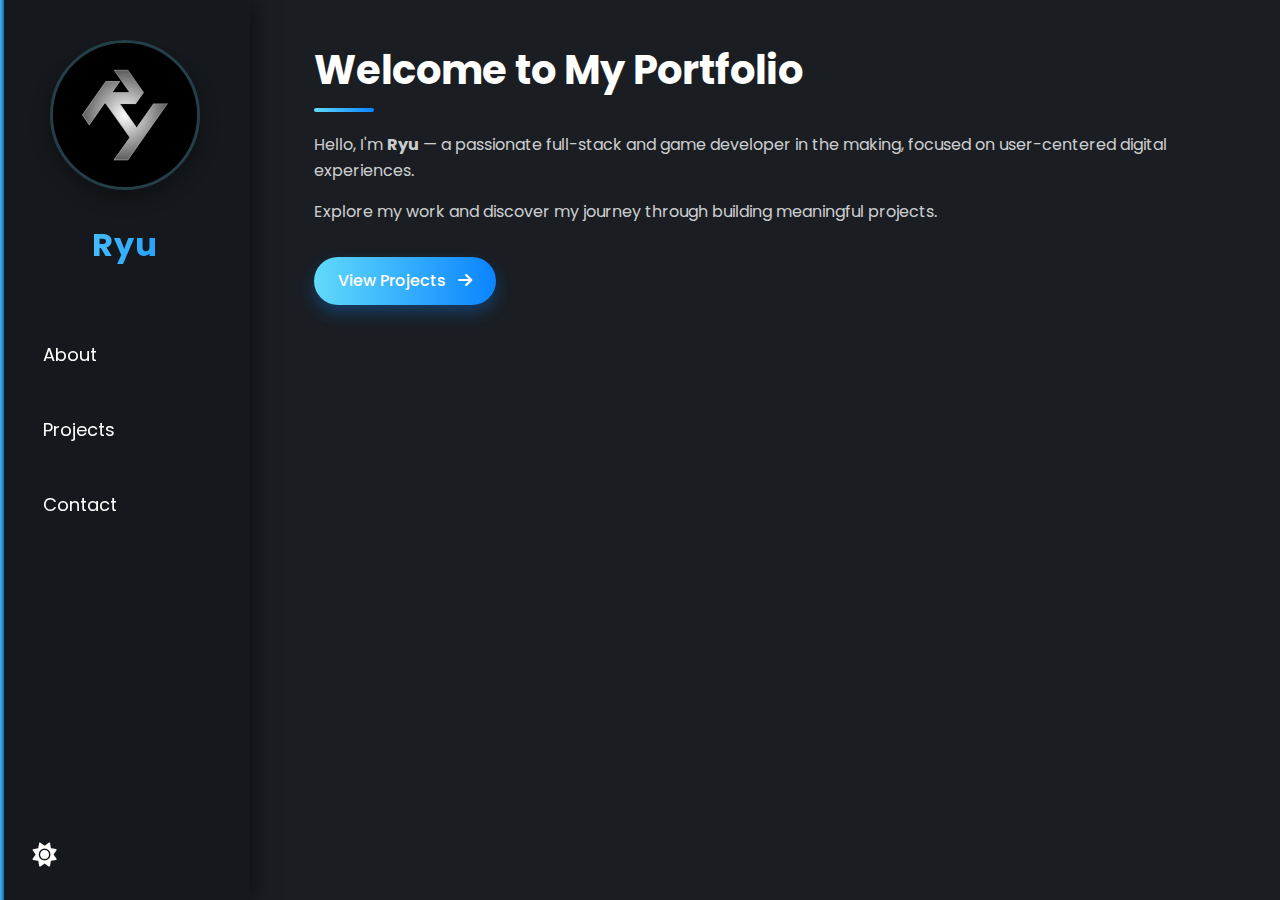
<file: index.html>
<!DOCTYPE html>
<html lang="en">
<head>
  <meta charset="UTF-8">
  <meta name="viewport" content="width=device-width, initial-scale=1.0, maximum-scale=5.0">
  <meta name="description" content="Ryu's portfolio - Full-stack and game developer showcasing creative projects and technical skills">
  <title>Ryu's Portfolio</title>
  
  <!-- Favicon -->
  <link rel="apple-touch-icon" sizes="57x57" href="/assets/favicon/apple-icon-57x57.png">
  <link rel="apple-touch-icon" sizes="60x60" href="/assets/favicon/apple-icon-60x60.png">
  <link rel="apple-touch-icon" sizes="72x72" href="/assets/favicon/apple-icon-72x72.png">
  <link rel="apple-touch-icon" sizes="76x76" href="/assets/favicon/apple-icon-76x76.png">
  <link rel="apple-touch-icon" sizes="114x114" href="/assets/favicon/apple-icon-114x114.png">
  <link rel="apple-touch-icon" sizes="120x120" href="/assets/favicon/apple-icon-120x120.png">
  <link rel="apple-touch-icon" sizes="144x144" href="/assets/favicon/apple-icon-144x144.png">
  <link rel="apple-touch-icon" sizes="152x152" href="/assets/favicon/apple-icon-152x152.png">
  <link rel="apple-touch-icon" sizes="180x180" href="/assets/favicon/apple-icon-180x180.png">
  <link rel="icon" type="image/png" sizes="192x192" href="/assets/favicon/android-icon-192x192.png">
  <link rel="icon" type="image/png" sizes="32x32" href="/assets/favicon/favicon-32x32.png">
  <link rel="icon" type="image/png" sizes="96x96" href="/assets/favicon/favicon-96x96.png">
  <link rel="icon" type="image/png" sizes="16x16" href="/assets/favicon/favicon-16x16.png">
  <link rel="manifest" href="/assets/favicon/manifest.json">
  <meta name="msapplication-TileColor" content="#ffffff">
  <meta name="msapplication-TileImage" content="/assets/favicon/ms-icon-144x144.png">
  <meta name="theme-color" content="#ffffff">
  
  <!-- CSS -->
  <link rel="stylesheet" href="css/variables.css">
  <link rel="stylesheet" href="css/main.css">
  <link rel="stylesheet" href="css/components.css">
  <link id="theme-style" rel="stylesheet" href="css/dark-theme.css">
  <link rel="stylesheet" href="css/responsive.css">
  
  <!-- Fonts -->
  <link rel="stylesheet" href="https://cdnjs.cloudflare.com/ajax/libs/font-awesome/6.0.0-beta3/css/all.min.css">
  <link rel="preconnect" href="https://fonts.googleapis.com">
  <link rel="preconnect" href="https://fonts.gstatic.com" crossorigin>
  <link href="https://fonts.googleapis.com/css2?family=Poppins:wght@300;400;500;600;700&display=swap" rel="stylesheet">
</head>
<body>
  <div class="app-container">
    <!-- Mobile menu overlay -->
    <div class="mobile-overlay"></div>
    
    <!-- Fixed Sidebar -->
    <aside class="sidebar">
      <div class="logo-name">
        <a href="#home" class="logo-link" data-page="home">
          <img src="assets/LogoSilverBlack.png" alt="Ryu Logo">
          <i class="fas fa-home home-icon"></i>
        </a>
        <h1>Ryu</h1>
      </div>
      
      <!-- Mobile menu toggle button -->
      <button id="mobile-menu-toggle" aria-label="Toggle Menu">
        <i class="fas fa-bars"></i>
      </button>
      
      <nav class="main-nav">
        <ul>
          <li><a class="nav-link" href="#about" data-page="about"><span>About</span></a></li>
          <li><a class="nav-link" href="#projects" data-page="projects"><span>Projects</span></a></li>
          <li><a class="nav-link" href="#contact" data-page="contact"><span>Contact</span></a></li>
        </ul>
        <!-- Theme toggle inside nav for mobile only -->
        <button id="mobile-theme-toggle" aria-label="Toggle Theme" class="theme-toggle">
          <i class="fas fa-moon"></i>
        </button>
      </nav>
      
      <!-- Desktop theme toggle -->
      <button id="theme-toggle" aria-label="Toggle Theme" class="theme-toggle">
        <i class="fas fa-moon"></i>
      </button>
    </aside>

    <!-- Main Content Area -->
    <main class="content-container">
      <!-- Transition Overlay for Theme Changes -->
      <div id="transition-overlay"></div>
      
      <!-- Home Page -->
      <section id="home" class="page-content active">
        <h2>Welcome to My Portfolio</h2>
        <p>Hello, I'm <strong>Ryu</strong> — a passionate full-stack and game developer in the making, focused on user-centered digital experiences.</p>
        <p>Explore my work and discover my journey through building meaningful projects.</p>
        
        <div class="home-actions">
          <a href="#projects" class="primary-button" data-page="projects">View Projects <i class="fas fa-arrow-right"></i></a>
        </div>
      </section>
      
      <!-- About Page -->
      <section id="about" class="page-content">
        <h2>About Me</h2>
        
        <div class="about-content">
          <p class="about-intro">Studying to become a full-stack and game developer with a passion for creating visually appealing designs that combine powerful functionality with intuitive user experiences.</p>
          
          <div class="about-card">
            <h3><i class="fas fa-user-circle"></i> Who I Am</h3>
            <p>A creative problem-solver who thrives on turning complex challenges into elegant solutions. I approach each project with enthusiasm, attention to detail, and a commitment to excellence.</p>
          </div>
          
          <h3>Skills & Expertise 🛠️</h3>
          <div class="skills-container">
            <div class="skill-category">
              <h4><i class="fas fa-code"></i> Frontend Development</h4>
              <div class="skills-list">
                <span class="skill-tag"><i class="fab fa-html5"></i> HTML5</span>
                <span class="skill-tag"><i class="fab fa-css3-alt"></i> CSS3</span>
                <span class="skill-tag"><i class="fab fa-js"></i> JavaScript</span>
              </div>
            </div>
            
            <div class="skill-category">
              <h4><i class="fas fa-server"></i> Backend Development (Currently Learning)</h4>
              <div class="skills-list">
                <span class="skill-tag"><i class="fab fa-node-js"></i> Node.js</span>
                <span class="skill-tag"><i class="fab fa-python"></i> Python</span>
              </div>
            </div>
            
            <div class="skill-category">
              <h4><i class="fas fa-tools"></i> Tools &amp; Technologies</h4>
              <div class="skills-list">
                <span class="skill-tag"><i class="fab fa-git-alt"></i> Git</span>
                <span class="skill-tag"><i class="fab fa-docker"></i> Docker</span>
                <span class="skill-tag"><i class="fab fa-aws"></i> Self Hosting</span>
                <span class="skill-tag"><i class="fas fa-mobile-alt"></i> Responsive Design</span>
              </div>
            </div>
          </div>
          
          <div class="about-card">
            <h3><i class="fas fa-graduation-cap"></i> Education</h3>
            <p><strong>Microcomputer Systems and Networks Technician</strong> — IES Leonardo de Chabacier</p>
            <p class="subtle">Still in progress.</p>
          </div>
          
          <div class="about-card">
            <h3><i class="fas fa-briefcase"></i> Work Experience</h3>
            <p><strong>Community Management Intern</strong> — Mountaintop Studios 2024-2025</p>
          </div>
        </div>
      </section>
      
      <!-- Projects Page -->
      <section id="projects" class="page-content">
        <h2>Featured Projects</h2>
        <p class="projects-intro">Here are some of my recent projects.</p>
        
        <!-- Project filters -->
        <div class="projects-filter">
          <button class="filter-btn active" data-filter="all">All</button>
          <button class="filter-btn" data-filter="web">Web Dev</button>
          <button class="filter-btn" data-filter="game">Game Dev</button>
          <button class="filter-btn" data-filter="tools">Tools</button>
        </div>
        
        <!-- Projects grid - dynamically populated from GitHub -->
        <div id="repo-container" class="projects-grid"></div>
      </section>
      
      <!-- Contact Page -->
      <section id="contact" class="page-content">
        <h2>Get In Touch</h2>
        <p>Have a project in mind or want to collaborate? Feel free to reach out through any of these channels:</p>
        
        <div class="contact-methods">
          <!-- Email Card -->
          <div class="contact-card">
            <div class="contact-icon">
              <i class="fas fa-envelope"></i>
            </div>
            <div>
              <div class="contact-label">Email</div>
              <div class="contact-value">
                <a href="mailto:ryu.businesscontact@gmail.com">ryu.businesscontact@gmail.com</a>
              </div>
            </div>
          </div>
          
          <!-- GitHub Card -->
          <div class="contact-card">
            <div class="contact-icon">
              <i class="fab fa-github"></i>
            </div>
            <div>
              <div class="contact-label">GitHub</div>
              <div class="contact-value">
                <a href="https://github.com/Ryukagu08" target="_blank" rel="noopener">Ryukagu08</a>
              </div>
            </div>
          </div>
        </div>
      </section>
    </main>
  </div>

  <!-- JavaScript -->
  <script src="js/navigation.js"></script>
  <script src="js/theme-manager.js"></script>
  <script src="js/github-api.js"></script>
  <script src="js/animations.js"></script>
  <script src="js/mobile-menu.js"></script>
</body>
</html>
</file>
<file: css/variables.css>
/* 
 * variables.css - Global design system variables
 * These variables are theme-agnostic (spacing, sizing, etc.)
 * Color variables are in dark-theme.css and light-theme.css
 */

:root {
  /* Typography */
  --font-primary: 'Poppins', sans-serif;
  --font-size-xs: 0.75rem;   /* 12px */
  --font-size-sm: 0.875rem;  /* 14px */
  --font-size-base: 1rem;    /* 16px */
  --font-size-md: 1.125rem;  /* 18px */
  --font-size-lg: 1.25rem;   /* 20px */
  --font-size-xl: 1.5rem;    /* 24px */
  --font-size-2xl: 2rem;     /* 32px */
  --font-size-3xl: 2.5rem;   /* 40px */
  --font-size-4xl: 3rem;     /* 48px */
  
  --font-weight-light: 300;
  --font-weight-regular: 400;
  --font-weight-medium: 500;
  --font-weight-semibold: 600;
  --font-weight-bold: 700;
  
  --line-height-tight: 1.2;
  --line-height-normal: 1.5;
  --line-height-relaxed: 1.6;
  --line-height-loose: 1.8;
  
  /* Spacing System */
  --space-1: 0.25rem;  /* 4px */
  --space-2: 0.5rem;   /* 8px */
  --space-3: 0.75rem;  /* 12px */
  --space-4: 1rem;     /* 16px */
  --space-5: 1.25rem;  /* 20px */
  --space-6: 1.5rem;   /* 24px */
  --space-8: 2rem;     /* 32px */
  --space-10: 2.5rem;  /* 40px */
  --space-12: 3rem;    /* 48px */
  --space-16: 4rem;    /* 64px */
  --space-20: 5rem;    /* 80px */
  
  /* Layout */
  --sidebar-width: 250px;
  --sidebar-mobile-height: 60px;
  --content-max-width: 1200px;
  --container-padding: var(--space-4);
  
  /* Elements */
  --border-radius-sm: 4px;
  --border-radius-md: 8px;
  --border-radius-lg: 12px;
  --border-radius-xl: 16px;
  --border-radius-2xl: 24px;
  --border-radius-full: 9999px;
  
  --card-padding: var(--space-6);
  
  /* Transitions */
  --transition-fast: 0.2s ease;
  --transition-normal: 0.3s ease;
  --transition-slow: 0.5s ease;
  --transition-very-slow: 0.8s ease;
  
  /* Z-index layers */
  --z-base: 1;
  --z-dropdown: 10;
  --z-sticky: 20;
  --z-fixed: 30;
  --z-modal-backdrop: 40;
  --z-modal: 50;
  --z-popover: 60;
  --z-tooltip: 70;
  --z-overlay: 999;
  
  /* Shadows */
  --shadow-sm: 0 1px 3px rgba(0, 0, 0, 0.1);
  --shadow-md: 0 4px 10px rgba(0, 0, 0, 0.15);
  --shadow-lg: 0 8px 20px rgba(0, 0, 0, 0.2);
  --shadow-xl: 0 12px 30px rgba(0, 0, 0, 0.3);
}
</file>
<file: css/main.css>
/* main.css - Core layout and positioning styles */

/* ===== BASE STYLES ===== */
*, *::before, *::after {
  box-sizing: border-box;
  margin: 0;
  padding: 0;
  cursor: default;
}

/* Re-enable cursor for interactive elements */
a, button, 
input[type="submit"], 
input[type="button"], 
input[type="reset"],
.filter-btn,
[role="button"] {
  cursor: pointer !important;
}

html, body {
  height: 100%;
  font-family: var(--font-primary);
  font-size: var(--font-size-base);
  line-height: var(--line-height-normal);
  -webkit-font-smoothing: antialiased;
  -moz-osx-font-smoothing: grayscale;
}

/* ===== LAYOUT STRUCTURE ===== */
.app-container {
  display: flex;
  height: 100vh;
  width: 100%;
  position: relative;
  overflow: hidden;
}

/* Sidebar */
.sidebar {
  width: var(--sidebar-width);
  height: 100%;
  padding: var(--space-10) var(--space-5) var(--space-5);
  display: flex;
  flex-direction: column;
  position: fixed;
  top: 0;
  left: 0;
  z-index: var(--z-fixed);
  transition: transform var(--transition-normal);
}

.sidebar::before {
  content: "";
  position: absolute;
  top: 0;
  left: 0;
  width: 4px;
  height: 100%;
  opacity: 0.8;
}

/* Logo and Name */
.logo-name {
  text-align: center;
  margin-bottom: var(--space-10);
}

.logo-link {
  position: relative;
  display: block;
  transition: all var(--transition-normal);
  border-radius: 50%;
  overflow: hidden;
}

.logo-name img {
  max-width: 150px;
  border-radius: 50%;
  margin-bottom: var(--space-6);
  border-width: 3px;
  border-style: solid;
  transition: all var(--transition-normal);
}

.home-icon {
  position: absolute;
  top: 40%;
  left: 50%;
  transform: translate(-50%, -50%);
  font-size: 2.5em;
  opacity: 0;
  z-index: 2;
  transition: opacity var(--transition-normal), transform var(--transition-normal);
  pointer-events: none;
}

.logo-link:hover img {
  filter: brightness(0.2);
  transform: scale(1.02);
}

.logo-link:hover .home-icon {
  opacity: 1;
  transform: translate(-50%, -50%) scale(1.1);
}

.logo-name h1 {
  font-size: var(--font-size-2xl);
  font-weight: var(--font-weight-bold);
  margin: 0;
  background-clip: text;
  -webkit-background-clip: text;
  -webkit-text-fill-color: transparent;
  letter-spacing: 1px;
}

/* ===== NAVIGATION ===== */
.main-nav ul {
  list-style: none;
  width: 100%;
}

.main-nav ul li {
  margin: var(--space-4) 0;
}

.main-nav ul li a.nav-link {
  position: relative;
  display: block;
  width: 100%;
  padding: var(--space-4) var(--space-5);
  box-sizing: border-box;
  text-align: left;
  font-size: var(--font-size-md);
  text-decoration: none;
  transition: all var(--transition-normal);
  border-radius: var(--border-radius-md);
  border-left: 3px solid transparent;
  overflow: hidden;
}

.main-nav ul li a.nav-link:hover {
  transform: translateX(10px);
}

.main-nav ul li a.nav-link span {
  position: relative;
  z-index: 1;
}

.main-nav ul li a.nav-link::after {
  content: "";
  position: absolute;
  left: 0;
  bottom: 0;
  width: 100%;
  height: 1px;
  transition: background var(--transition-normal);
}

/* Mobile menu toggle */
#mobile-menu-toggle {
  display: none;
  background: transparent;
  border: none;
  font-size: 1.5em;
  width: 40px;
  height: 40px;
  z-index: var(--z-fixed);
}

/* ===== THEME TOGGLE BUTTONS ===== */
.theme-toggle {
  background: transparent;
  border: none;
  font-size: 1.5em;
  padding: var(--space-3);
  transition: all var(--transition-normal);
  width: 50px;
  height: 50px;
  border-radius: 50%;
  position: relative;
  z-index: var(--z-fixed);
  color: var(--color-text-primary);
}

.theme-toggle:hover {
  transform: rotate(20deg);
  color: var(--color-accent-primary);
  background: var(--color-bg-hover);
}

#theme-toggle {
  margin-top: auto;
  align-self: flex-start;
  margin-left: 0;
}

#mobile-theme-toggle {
  display: none;
  margin-top: var(--space-10);
  align-self: flex-start;
  margin-left: 0;
}

/* ===== CONTENT AREA ===== */
.content-container {
  flex-grow: 1;
  margin-left: var(--sidebar-width);
  width: calc(100% - var(--sidebar-width));
  overflow-y: auto;
  padding: var(--space-8) var(--space-10);
  position: relative;
}

/* Page Content */
.page-content {
  display: none;
  opacity: 0;
  transform: translateY(20px);
  transition: opacity var(--transition-very-slow), transform var(--transition-very-slow);
}

.page-content.active {
  display: block;
  opacity: 1;
  transform: translateY(0);
}

/* ===== TYPOGRAPHY ===== */
h2 {
  font-size: var(--font-size-3xl);
  margin-bottom: var(--space-8);
  position: relative;
  display: inline-block;
  font-weight: var(--font-weight-bold);
}

h2::after {
  content: "";
  position: absolute;
  bottom: calc(-1 * var(--space-3));
  left: 0;
  width: 60px;
  height: 4px;
  border-radius: 2px;
}

h3 {
  font-size: var(--font-size-xl);
  margin: var(--space-4) 0;
  font-weight: var(--font-weight-medium);
}

h4 {
  font-size: var(--font-size-lg);
  margin-bottom: var(--space-4);
  font-weight: var(--font-weight-semibold);
  padding-bottom: var(--space-3);
}

p {
  margin-bottom: var(--space-4);
  line-height: var(--line-height-relaxed);
}

/* ===== TRANSITION EFFECTS ===== */
/* Theme Transition (Slide left to right) */
#transition-overlay {
  position: fixed;
  left: 0;
  top: 0;
  height: 100%;
  pointer-events: none;
  z-index: var(--z-overlay);
  width: 0;
  transition: all 0.4s cubic-bezier(0.77, 0, 0.175, 1);
}

/* Page Content Transition (Fade in/out) - Only affects content area */
.content-transition {
  position: absolute;
  top: 0;
  left: 0;
  width: 100%;
  height: 100%;
  background-color: var(--color-bg-primary);
  opacity: 0;
  pointer-events: none;
  z-index: var(--z-overlay);
  transition: opacity 0.3s ease;
}

/* Mobile Menu Overlay */
.mobile-overlay {
  position: fixed;
  top: 0;
  left: 0;
  width: 100%;
  height: 100%;
  background-color: rgba(0, 0, 0, 0.5);
  z-index: calc(var(--z-fixed) - 1);
  opacity: 0;
  visibility: hidden;
  transition: opacity var(--transition-normal), visibility var(--transition-normal);
  backdrop-filter: blur(3px);
}

.mobile-overlay.active {
  opacity: 1;
  visibility: visible;
}

/* ===== SCROLLBAR STYLING ===== */
::-webkit-scrollbar {
  width: 10px;
}

::-webkit-scrollbar-track {
  border-radius: var(--border-radius-md);
}

::-webkit-scrollbar-thumb {
  border-radius: var(--border-radius-md);
}
</file>
<file: css/components.css>
/* components.css - Reusable UI components */

/* Navigation glow effect */
.nav-glow {
  position: absolute;
  width: 40px;
  height: 40px;
  border-radius: 50%;
  pointer-events: none;
  opacity: 0;
  transition: opacity 0.2s ease;
  transform: translate(-50%, -50%);
  mix-blend-mode: screen;
  filter: blur(8px);
  background: radial-gradient(circle, var(--color-accent-primary) 0%, rgba(255, 255, 255, 0) 70%);
  z-index: 0;
}

.nav-glow.active {
  opacity: 0.7;
}

/* Buttons */
.primary-button, 
.secondary-button {
  display: inline-block;
  padding: var(--space-3) var(--space-6);
  border-radius: var(--border-radius-full);
  text-decoration: none;
  font-weight: var(--font-weight-medium);
  transition: all var(--transition-normal);
}

.primary-button i {
  margin-left: var(--space-2);
  transition: transform var(--transition-normal);
}

.primary-button:hover {
  transform: translateY(-3px);
}

.primary-button:hover i {
  transform: translateX(4px);
}

.secondary-button:hover {
  transform: translateY(-3px);
}

/* Card Components */
.card {
  padding: var(--card-padding);
  border-radius: var(--border-radius-lg);
  transition: transform var(--transition-normal), box-shadow var(--transition-normal);
}

.card:hover {
  transform: translateY(-5px);
}

/* About Section Components */
.about-intro {
  font-size: var(--font-size-xl);
  line-height: var(--line-height-relaxed);
  max-width: 800px;
  margin-bottom: var(--space-10);
  border-left-width: 4px;
  border-left-style: solid;
  padding-left: var(--space-5);
  font-weight: var(--font-weight-light);
}

.about-content {
  display: flex;
  flex-direction: column;
  gap: var(--space-8);
}

.about-card {
  padding: var(--card-padding);
  border-radius: var(--border-radius-lg);
  transition: transform var(--transition-normal), box-shadow var(--transition-normal);
  margin-bottom: var(--space-4);
  background-color: var(--color-bg-card);
}

.about-card:hover {
  transform: translateY(-5px);
}

.about-card h3 {
  margin-top: 0;
  display: flex;
  align-items: center;
  gap: var(--space-3);
}

.about-card h3 i {
  font-size: var(--font-size-lg);
}

/* Skills Section */
.skills-container {
  display: flex;
  flex-direction: column;
  gap: var(--space-8);
}

.skill-category h4 {
  margin-bottom: var(--space-4);
  border-bottom-width: 1px;
  border-bottom-style: solid;
  padding-bottom: var(--space-3);
}

.skill-category h4 i {
  margin-right: var(--space-2);
}

.skills-list {
  display: flex;
  flex-wrap: wrap;
  gap: var(--space-3);
}

.skill-tag {
  padding: var(--space-2) var(--space-4);
  border-radius: var(--border-radius-full);
  font-size: var(--font-size-sm);
  display: inline-flex;
  align-items: center;
  gap: var(--space-2);
  transition: all var(--transition-normal);
  border-width: 1px;
  border-style: solid;
}

.skill-tag:hover {
  transform: translateY(-3px);
}

.skill-tag i {
  font-size: var(--font-size-md);
}

/* Subtle Text */
.subtle {
  font-size: var(--font-size-sm);
}

/* Projects Section */
.projects-intro {
  max-width: 800px;
  margin-bottom: var(--space-8);
  font-size: var(--font-size-md);
}

.projects-filter {
  display: flex;
  flex-wrap: wrap;
  gap: var(--space-3);
  margin-bottom: var(--space-8);
}

.filter-btn {
  border-radius: var(--border-radius-full);
  padding: var(--space-2) var(--space-4);
  transition: all var(--transition-normal);
  font-family: var(--font-primary);
  font-size: var(--font-size-sm);
  border-width: 1px;
  border-style: solid;
}

.filter-btn:hover {
  transform: translateY(-2px);
}

.projects-grid {
  display: grid;
  grid-template-columns: repeat(auto-fill, minmax(300px, 1fr));
  gap: var(--space-6);
  margin-top: var(--space-5);
}

/* Repo Card */
.repo-card {
  position: relative;
  overflow: hidden;
  display: flex;
  flex-direction: column;
  padding: var(--card-padding);
  border-radius: var(--border-radius-lg);
  transition: transform var(--transition-normal), box-shadow var(--transition-normal);
}

.repo-card::before {
  content: "";
  position: absolute;
  top: 0;
  left: 0;
  width: 100%;
  height: 4px;
}

.repo-card h3 {
  margin: 0 0 var(--space-4);
  font-size: var(--font-size-lg);
}

.repo-card h3 a {
  text-decoration: none;
  transition: color var(--transition-fast);
}

.repo-card p {
  margin: 0 0 var(--space-5);
  line-height: var(--line-height-normal);
  flex-grow: 1;
}

.repo-meta {
  display: flex;
  justify-content: space-between;
  align-items: center;
  font-size: var(--font-size-sm);
}

.repo-language {
  display: flex;
  align-items: center;
  gap: var(--space-2);
}

.language-dot {
  display: inline-block;
  width: 12px;
  height: 12px;
  border-radius: 50%;
}

.project-type {
  display: inline-block;
  padding: var(--space-1) var(--space-3);
  border-radius: var(--border-radius-sm);
  font-size: var(--font-size-xs);
  margin-bottom: var(--space-4);
}

/* Contact Section */
.contact-methods {
  display: flex;
  flex-wrap: wrap;
  gap: var(--space-5);
  margin-top: var(--space-8);
}

.contact-card {
  flex: 1;
  min-width: 220px;
  text-align: center;
  transition: all var(--transition-normal);
  padding: var(--card-padding);
  border-radius: var(--border-radius-lg);
}

.contact-card:hover {
  transform: translateY(-5px);
}

.contact-icon {
  font-size: 2em;
  margin-bottom: var(--space-4);
  display: inline-block;
  width: 70px;
  height: 70px;
  line-height: 70px;
  border-radius: 50%;
}

.contact-label {
  margin-bottom: var(--space-3);
  font-size: var(--font-size-sm);
}

.contact-value {
  font-weight: var(--font-weight-semibold);
  font-size: var(--font-size-md);
}

.contact-value a {
  text-decoration: none;
  transition: color var(--transition-normal);
}

/* Home Page Specific */
.home-actions {
  display: flex;
  gap: var(--space-4);
  margin: var(--space-8) 0 var(--space-10);
}

/* Quick Stats */
.quick-stats {
  display: flex;
  flex-wrap: wrap;
  gap: var(--space-8);
  margin-top: var(--space-12);
}

.stat-item {
  display: flex;
  flex-direction: column;
  min-width: 120px;
}

.stat-number {
  font-size: var(--font-size-3xl);
  font-weight: var(--font-weight-bold);
  line-height: 1;
}

.stat-label {
  margin-top: var(--space-2);
  font-size: var(--font-size-sm);
}

/* Animation Classes */
.animate-in {
  animation: cardSlideUp 0.5s ease forwards;
  opacity: 0;
  transform: translateY(30px);
}

.animate-fade-in {
  animation: fadeIn 0.8s ease forwards;
}

.animate-slide-up {
  animation: slideUp 0.8s ease forwards;
}

@keyframes cardSlideUp {
  to {
    opacity: 1;
    transform: translateY(0);
  }
}

@keyframes fadeIn {
  from { opacity: 0; }
  to { opacity: 1; }
}

@keyframes slideUp {
  from {
    opacity: 0;
    transform: translateY(30px);
  }
  to {
    opacity: 1;
    transform: translateY(0);
  }
}

/* Loading indicator */
.loading-indicator {
  text-align: center;
  padding: var(--space-8);
  font-size: var(--font-size-lg);
}

.loading-indicator i {
  margin-right: var(--space-3);
}
</file>
<file: css/dark-theme.css>
/* Transition Overlay */
#transition-overlay {
  background-color: var(--color-overlay-bg);
  box-shadow: 4px 0 15px var(--color-shadow);
}

.content-transition {
  background-color: var(--color-bg-primary);
}

:root {
  /* Color Palette */
  --color-bg-primary: #1a1e23;
  --color-bg-secondary: #15181c;
  --color-bg-card: #252a33;
  --color-bg-hover: rgba(97, 218, 251, 0.1);
  
  --color-text-primary: #ffffff;
  --color-text-secondary: rgba(255, 255, 255, 0.8);
  --color-text-muted: rgba(255, 255, 255, 0.6);
  
  --color-accent-primary: #61dafb;
  --color-accent-secondary: #0a84ff;
  --color-gradient: linear-gradient(90deg, #61dafb, #0a84ff);
  
  --color-border: rgba(255, 255, 255, 0.1);
  
  /* Component-specific colors */
  --color-shadow: rgba(0, 0, 0, 0.3);
  --color-shadow-hover: rgba(0, 0, 0, 0.5);
  
  --color-card-shadow: 0 8px 20px rgba(0, 0, 0, 0.3);
  --color-card-shadow-hover: 0 12px 30px rgba(0, 0, 0, 0.5);
  
  --color-skill-tag-bg: rgba(97, 218, 251, 0.1);
  --color-skill-tag-border: rgba(97, 218, 251, 0.3);
  
  /* Transition overlay color */
  --color-overlay-bg: #1a1e23;
  
  /* Scrollbar colors */
  --color-scrollbar-track: rgba(255, 255, 255, 0.05);
  --color-scrollbar-thumb: rgba(97, 218, 251, 0.3);
  --color-scrollbar-thumb-hover: rgba(97, 218, 251, 0.5);
}

/* Base Elements */
body {
  background-color: var(--color-bg-primary);
  color: var(--color-text-primary);
}

/* Sidebar */
.sidebar {
  background-color: var(--color-bg-secondary);
  color: var(--color-text-primary);
  box-shadow: 2px 0 15px var(--color-shadow);
}

.sidebar:hover {
  box-shadow: 4px 0 20px var(--color-shadow-hover);
}

.sidebar::before {
  background: var(--color-gradient);
}

/* Logo and Name */
.logo-name img {
  box-shadow: 0 8px 20px var(--color-shadow);
  border-color: rgba(97, 218, 251, 0.2);
}

.logo-name h1 {
  background-image: var(--color-gradient);
}

.home-icon {
  color: rgba(255, 255, 255, 0.9);
}

/* Navigation */
.main-nav ul li a.nav-link {
  color: var(--color-text-primary);
}

.main-nav ul li a.nav-link:hover {
  background-color: var(--color-bg-hover);
  border-left-color: var(--color-accent-primary);
}

.main-nav ul li a.nav-link::after {
  background: transparent;
}

.main-nav ul li a.nav-link:hover::after {
  background: rgba(255, 255, 255, 0.1);
}

/* Theme Toggle */
.theme-toggle {
  color: var(--color-text-primary);
}

.theme-toggle:hover {
  color: var(--color-accent-primary);
  background: var(--color-bg-hover);
}

/* Mobile menu toggle */
#mobile-menu-toggle {
  color: var(--color-accent-primary);
}

/* Content Area */
.content-container {
  background-color: var(--color-bg-primary);
}

/* Headings */
h2 {
  color: var(--color-text-primary);
}

h2::after {
  background: var(--color-gradient);
}

h3 {
  color: var(--color-accent-primary);
}

h4 {
  color: var(--color-text-primary);
  border-bottom-color: rgba(255, 255, 255, 0.1);
}

/* Paragraphs */
p {
  color: var(--color-text-secondary);
}

/* Page Transition */
.page-transition {
  background-color: var(--color-bg-primary);
}

/* Scrollbar */
::-webkit-scrollbar-track {
  background: var(--color-scrollbar-track);
}

::-webkit-scrollbar-thumb {
  background: var(--color-scrollbar-thumb);
}

::-webkit-scrollbar-thumb:hover {
  background: var(--color-scrollbar-thumb-hover);
}

/* Buttons */
.primary-button {
  background: var(--color-gradient);
  color: white;
  box-shadow: 0 8px 15px rgba(10, 132, 255, 0.3);
}

.primary-button:hover {
  box-shadow: 0 12px 20px rgba(10, 132, 255, 0.4);
}

.secondary-button {
  background: rgba(255, 255, 255, 0.1);
  color: white;
  border-color: rgba(255, 255, 255, 0.2);
}

.secondary-button:hover {
  background: rgba(255, 255, 255, 0.15);
}

/* Cards */
.card, .about-card, .contact-card, .repo-card {
  background-color: var(--color-bg-card);
  box-shadow: var(--color-card-shadow);
}

.card:hover, .about-card:hover, .contact-card:hover, .repo-card:hover {
  box-shadow: var(--color-card-shadow-hover);
}

.repo-card::before {
  background: var(--color-gradient);
}

.repo-card h3 a {
  color: var(--color-text-primary);
}

.repo-card h3 a:hover {
  color: var(--color-accent-primary);
}

/* Skills */
.skill-tag {
  background-color: var(--color-skill-tag-bg);
  border-color: var(--color-skill-tag-border);
  color: var(--color-text-primary);
}

.skill-tag:hover {
  background-color: rgba(97, 218, 251, 0.2);
}

.skill-tag i {
  color: var(--color-accent-primary);
}

/* About Section */
.about-intro {
  border-left-color: var(--color-accent-primary);
}

/* Subtle text */
.subtle {
  color: var(--color-text-muted);
}

/* Contact Section */
.contact-icon {
  color: var(--color-accent-primary);
  background-color: rgba(97, 218, 251, 0.1);
}

.contact-label {
  color: var(--color-text-muted);
}

.contact-value a {
  color: var(--color-text-primary);
}

.contact-value a:hover {
  color: var(--color-accent-primary);
}

/* Home Section */
#home::before {
  background: radial-gradient(circle at 10% 20%, rgba(97, 218, 251, 0.1) 0%, rgba(10, 132, 255, 0.05) 90%);
}

/* Stats */
.stat-number {
  color: var(--color-accent-primary);
}

.stat-label {
  color: var(--color-text-muted);
}

/* Projects Section */
.project-type {
  background-color: rgba(97, 218, 251, 0.1);
  color: var(--color-accent-primary);
}

/* Loading indicator */
.loading-indicator {
  color: var(--color-text-muted);
}

.loading-indicator i {
  color: var(--color-accent-primary);
}

/* Filter buttons */
.filter-btn {
  background-color: rgba(255, 255, 255, 0.05);
  border-color: rgba(255, 255, 255, 0.1);
  color: var(--color-text-primary);
}

.filter-btn:hover {
  background-color: var(--color-bg-hover);
  border-color: var(--color-skill-tag-border);
}

.filter-btn.active {
  background: linear-gradient(90deg, rgba(97, 218, 251, 0.7), rgba(10, 132, 255, 0.7));
  border-color: transparent;
  box-shadow: 0 5px 15px rgba(10, 132, 255, 0.2);
}
</file>
<file: css/responsive.css>
/* responsive.css - Media queries and responsive adjustments */

/* Base responsive variables */
:root {
  --sidebar-mobile-height: 60px;
  --sidebar-width-mobile: 250px;
}

/* Small devices (phones, 576px and below) */
@media (max-width: 576px) {
  h2 {
    font-size: var(--font-size-xl);
  }
  
  h3 {
    font-size: var(--font-size-lg);
  }
  
  .about-intro {
    font-size: var(--font-size-md);
    padding-left: var(--space-4);
  }
  
  .skills-container {
    gap: var(--space-6);
  }
  
  .content-container {
    padding: calc(var(--sidebar-mobile-height) + var(--space-4)) var(--space-3) var(--space-6);
  }
  
  .filter-btn {
    font-size: var(--font-size-xs);
    padding: var(--space-1) var(--space-3);
  }
}

/* Medium devices (tablets, 768px and below) */
@media (max-width: 768px) {
  /* Convert the layout for mobile */
  .app-container {
    flex-direction: column;
  }
  
  /* Sidebar as top navbar */
  .sidebar {
    width: 100%;
    height: var(--sidebar-mobile-height);
    padding: var(--space-2) var(--space-4);
    flex-direction: row;
    align-items: center;
    justify-content: space-between;
  }
  
  .sidebar::before {
    width: 100%;
    height: 3px;
    top: auto;
    bottom: 0;
  }
  
  /* Logo and title for mobile */
  .logo-name {
    display: flex;
    align-items: center;
    margin: 0;
  }
  
  .logo-name img {
    max-width: 40px;
    margin-bottom: 0;
    margin-right: var(--space-3);
    border-style: hidden;
  }
  
  .logo-name h1 {
    font-size: var(--font-size-xl);
  }
  
  /* Disable home icon hover effect on mobile */
  .logo-link:hover img {
    filter: none;
    transform: none;
  }
  
  .logo-link:hover .home-icon {
    opacity: 0;
  }
  
  /* Mobile menu toggle button */
  #mobile-menu-toggle {
    display: block;
    color: var(--color-accent-primary);
    background-color: transparent;
    border: none;
  }
  
  /* Theme toggle for mobile - inside sidebar nav */
  #theme-toggle {
    display: none;
  }
  
  #mobile-theme-toggle {
    display: block;
    margin-top: var(--space-10);
    color: var(--color-text-primary);
    align-self: flex-start;
    margin-left: 0;
    z-index: var(--z-fixed);
  }
  
  #mobile-theme-toggle:hover {
    transform: none;
    background: transparent;
  }
  
  /* Off-canvas navigation for mobile */
  .main-nav {
    position: fixed;
    top: var(--sidebar-mobile-height);
    left: -100%;
    width: var(--sidebar-width-mobile);
    height: calc(100% - var(--sidebar-mobile-height));
    padding: var(--space-6) var(--space-4) var(--space-20);
    transition: left var(--transition-normal);
    z-index: var(--z-fixed);
    box-shadow: var(--shadow-lg);
    overflow-y: auto;
    background-color: var(--color-bg-secondary);
    display: flex;
    flex-direction: column;
  }
  
  .main-nav.active {
    left: 0;
  }
  
  .main-nav ul {
    display: flex;
    flex-direction: column;
    width: 100%;
    gap: var(--space-4);
  }
  
  .main-nav ul li {
    margin: 0;
    width: 100%;
  }
  
  .main-nav ul li a.nav-link {
    padding: var(--space-3) var(--space-4);
    font-size: var(--font-size-lg);
    width: 100%;
    display: block;
  }
  
  .main-nav ul li a.nav-link:hover {
    transform: translateX(5px);
  }
  
  /* Adjust content area for fixed header */
  .content-container {
    margin-left: 0;
    width: 100%;
    padding-top: calc(var(--sidebar-mobile-height) + var(--space-4));
    padding-left: var(--space-4);
    padding-right: var(--space-4);
    padding-bottom: var(--space-8);
  }
  
  /* Projects grid for smaller screens */
  .projects-grid {
    grid-template-columns: repeat(auto-fill, minmax(250px, 1fr));
  }
  
  /* Skills list on smaller screens */
  .skills-list {
    gap: var(--space-2);
  }
  
  /* Mobile home page */
  .home-actions {
    flex-direction: column;
    width: 100%;
  }
  
  .primary-button, .secondary-button {
    width: 100%;
    text-align: center;
  }
  
  /* Mobile contact layout */
  .contact-methods {
    flex-direction: column;
    gap: var(--space-4);
  }
}

/* Large devices (desktops, 992px and up) */
@media (min-width: 992px) {
  .content-container {
    padding: var(--space-8) var(--space-8);
  }
  
  .projects-grid {
    grid-template-columns: repeat(auto-fill, minmax(300px, 1fr));
  }
}

/* Extra large devices (large desktops, 1200px and up) */
@media (min-width: 1200px) {
  .content-container {
    padding: var(--space-10) var(--space-16);
  }
  
  .projects-grid {
    grid-template-columns: repeat(auto-fill, minmax(350px, 1fr));
  }
}

/* Handle tall screens */
@media (min-height: 800px) {
  .content-container {
    padding-bottom: var(--space-20);
  }
}

/* Handle short screens */
@media (max-height: 600px) {
  .logo-name {
    margin-bottom: var(--space-4);
  }
  
  .logo-name img {
    max-width: 100px;
    margin-bottom: var(--space-3);
  }
}

/* Print styles */
@media print {
  .sidebar {
    display: none;
  }
  
  .content-container {
    margin-left: 0;
    width: 100%;
    padding: 0;
  }
  
  #transition-overlay, .mobile-overlay, #mobile-menu-toggle {
    display: none;
  }
  
  .card, .about-card, .contact-card, .repo-card {
    box-shadow: none;
    border: 1px solid #ddd;
  }
  
  .page-content {
    display: block;
    opacity: 1;
    transform: none;
  }
}
</file>
